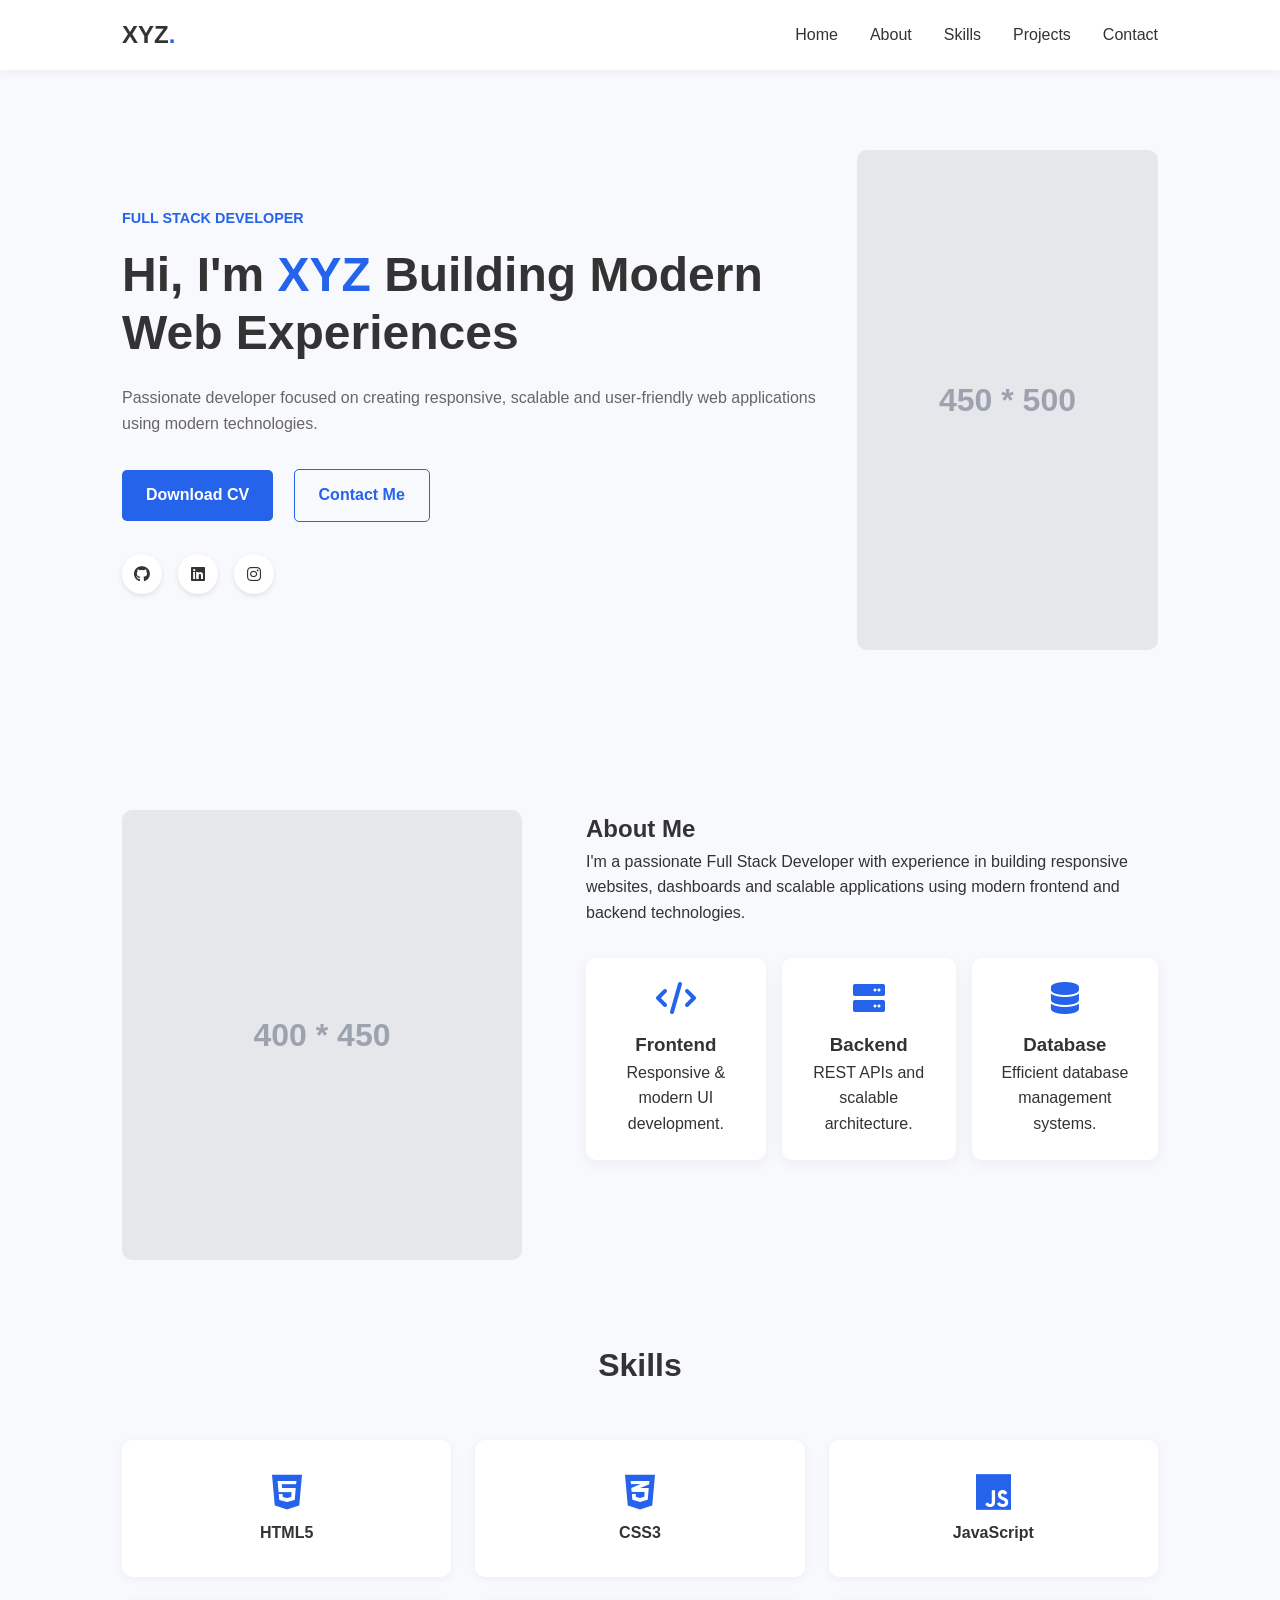
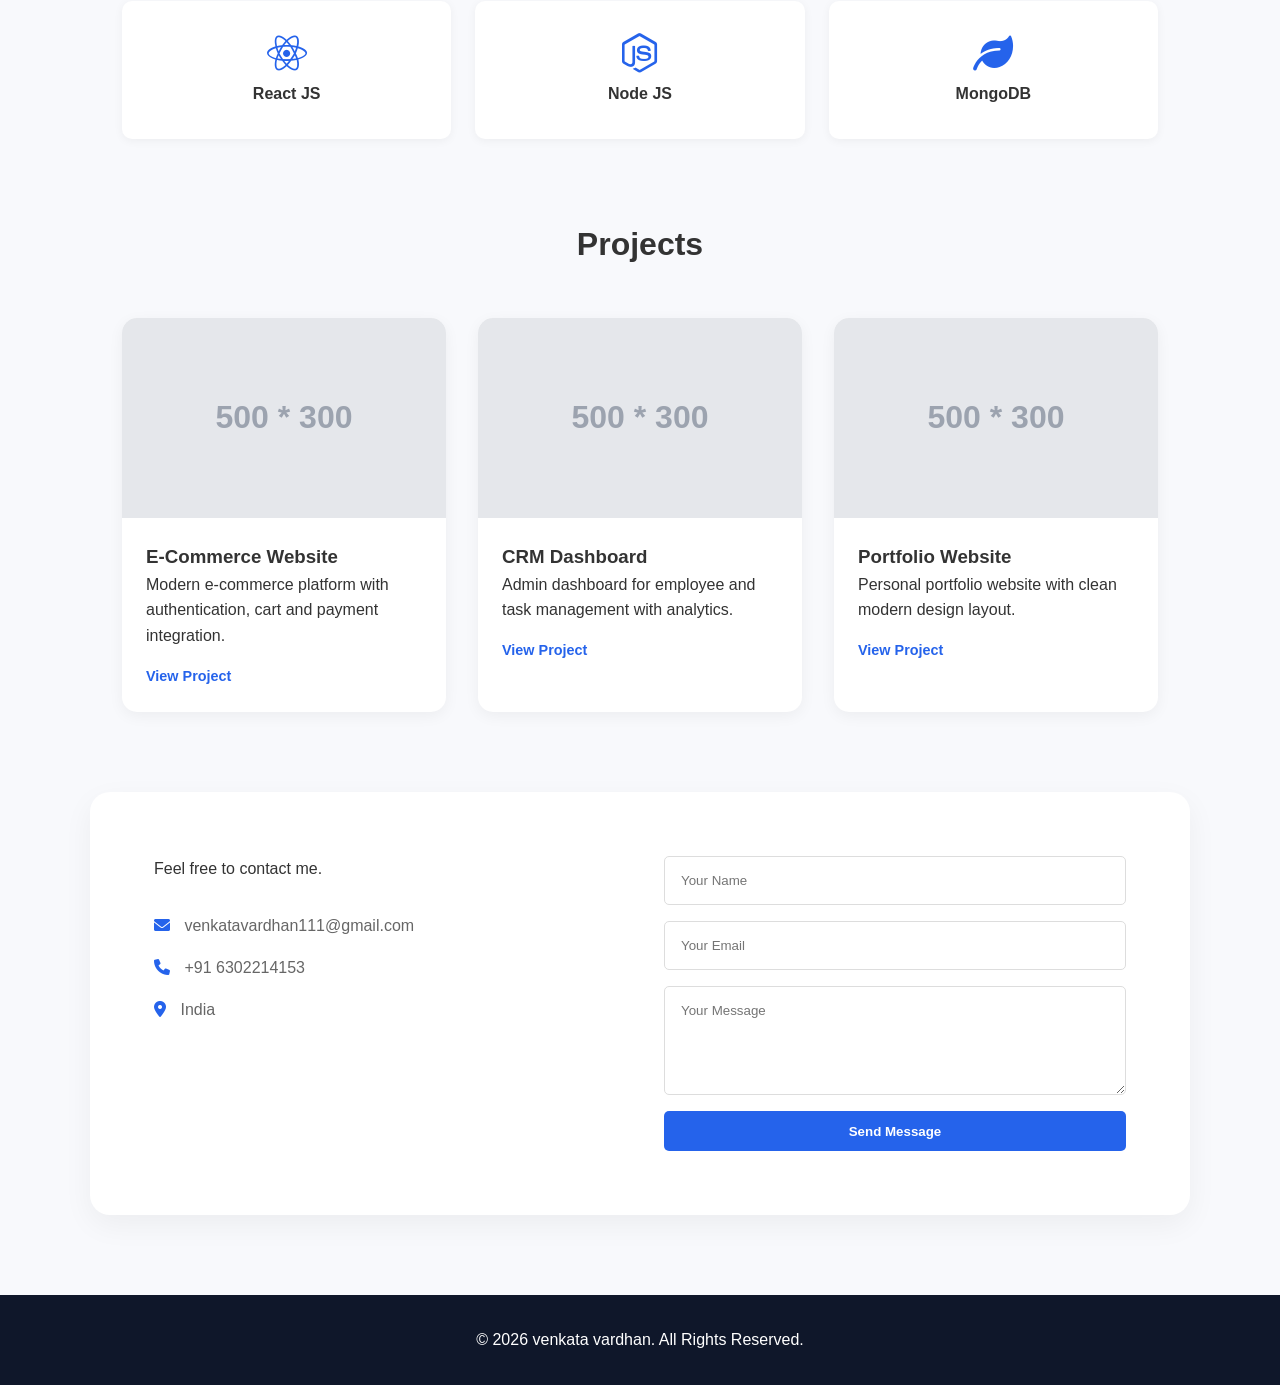
<file: port.html>
<!DOCTYPE html>
<html lang="en">
<head>
    <meta charset="UTF-8">
    <meta name="viewport" content="width=device-width, initial-scale=1.0">
    <title>XYZ | Full Stack Developer</title>
    <link rel="stylesheet" href="port.css">
    <link rel="stylesheet" href="https://cdnjs.cloudflare.com/ajax/libs/font-awesome/6.0.0/css/all.min.css">
</head>
<body>

    <header>
        <nav class="container">
            <div class="logo">XYZ<span>.</span></div>
            <ul class="nav-links">
                <li><a href="#home">Home</a></li>
                <li><a href="#about">About</a></li>
                <li><a href="#skills">Skills</a></li>
                <li><a href="#projects">Projects</a></li>
                <li><a href="#contact">Contact</a></li>
            </ul>
        </nav>
    </header>

    <section id="home" class="hero container">
        <div class="hero-content">
            <p class="subtitle">FULL STACK DEVELOPER</p>
            <h1>Hi, I'm <span>XYZ</span> Building Modern Web Experiences</h1>
            <p class="description">Passionate developer focused on creating responsive, scalable and user-friendly web applications using modern technologies.</p>
            <div class="hero-btns">
                <a href="#" class="btn primary">Download CV</a>
                <a href="#" class="btn secondary">Contact Me</a>
            </div>
            <div class="social-links">
                <a href="#"><i class="fab fa-github"></i></a>
                <a href="#"><i class="fab fa-linkedin"></i></a>
                <a href="#"><i class="fab fa-instagram"></i></a>
                <!-- <a href="#"><i class="fab fa-x-twitter"></i></a> -->
            </div>
        </div>
        <div class="hero-image-placeholder">450 * 500</div>
    </section>

    <section id="about" class="about container">
        <div class="about-image-placeholder">400 * 450</div>
        <div class="about-content">
            <h2>About Me</h2>
            <p>I'm a passionate Full Stack Developer with experience in building responsive websites, dashboards and scalable applications using modern frontend and backend technologies.</p>
            <div class="about-cards">
                <div class="card">
                    <i class="fas fa-code"></i>
                    <h3>Frontend</h3>
                    <p>Responsive & modern UI development.</p>
                </div>
                <div class="card">
                    <i class="fas fa-server"></i>
                    <h3>Backend</h3>
                    <p>REST APIs and scalable architecture.</p>
                </div>
                <div class="card">
                    <i class="fas fa-database"></i>
                    <h3>Database</h3>
                    <p>Efficient database management systems.</p>
                </div>
            </div>
        </div>
    </section>

    <section id="skills" class="skills container">
        <h2 class="section-title">Skills</h2>
        <div class="skills-grid">
            <div class="skill-item"><i class="fab fa-html5"></i> HTML5</div>
            <div class="skill-item"><i class="fab fa-css3-alt"></i> CSS3</div>
            <div class="skill-item"><i class="fab fa-js"></i> JavaScript</div>
            <div class="skill-item"><i class="fab fa-react"></i> React JS</div>
            <div class="skill-item"><i class="fab fa-node-js"></i> Node JS</div>
            <div class="skill-item"><i class="fas fa-leaf"></i> MongoDB</div>
        </div>
    </section>

    <section id="projects" class="projects container">
        <h2 class="section-title">Projects</h2>
        <div class="projects-grid">
            <div class="project-card">
                <div class="img-placeholder">500 * 300</div>
                <div class="project-info">
                    <h3>E-Commerce Website</h3>
                    <p>Modern e-commerce platform with authentication, cart and payment integration.</p>
                    <a href="#">View Project</a>
                </div>
            </div>
            <div class="project-card">
                <div class="img-placeholder">500 * 300</div>
                <div class="project-info">
                    <h3>CRM Dashboard</h3>
                    <p>Admin dashboard for employee and task management with analytics.</p>
                    <a href="#">View Project</a>
                </div>
            </div>
            <div class="project-card">
                <div class="img-placeholder">500 * 300</div>
                <div class="project-info">
                    <h3>Portfolio Website</h3>
                    <p>Personal portfolio website with clean modern design layout.</p>
                    <a href="#">View Project</a>
                </div>
            </div>
        </div>
    </section>

    <section id="contact" class="contact container">
        <div class="contact-info">
            
            <p>Feel free to contact me.</p>
            <ul>
                <li><i class="fas fa-envelope"></i> venkatavardhan111@gmail.com</li>
                <li><i class="fas fa-phone"></i> +91 6302214153</li>
                <li><i class="fas fa-location-dot"></i> India</li>
            </ul>
        </div>
        <form class="contact-form">
            <input type="text" placeholder="Your Name">
            <input type="email" placeholder="Your Email">
            <textarea placeholder="Your Message" rows="5"></textarea>
            <button type="submit" class="btn primary">Send Message</button>
        </form>
    </section>

    <footer>
        <p>&copy; 2026 venkata vardhan. All Rights Reserved.</p>
    </footer>

</body>
</html>
</file>
<file: port.css>
/* General Styles */
* {
    margin: 0;
    padding: 0;
    box-sizing: border-box;
    font-family: 'Segoe UI', Tahoma, Geneva, Verdana, sans-serif;
}

body {
    background-color: #f8f9fc;
    color: #333;
    line-height: 1.6;
}

.container {
    max-width: 1100px;
    margin: auto;
    padding: 0 2rem;
}

a { text-decoration: none; color: inherit; }
ul { list-style: none; }

/* Header */
header {
    background: #fff;
    padding: 1rem 0;
    position: sticky;
    top: 0;
    z-index: 1000;
    box-shadow: 0 2px 10px rgba(0,0,0,0.05);
}

nav {
    display: flex;
    justify-content: space-between;
    align-items: center;
}

.logo {
    font-size: 1.5rem;
    font-weight: bold;
}

.logo span { color: #2563eb; }

.nav-links {
    display: flex;
    gap: 2rem;
}

/* Hero Section */
.hero {
    display: flex;
    align-items: center;
    justify-content: space-between;
    padding: 5rem 2rem;
    gap: 2rem;
}

.subtitle {
    color: #2563eb;
    font-weight: 600;
    font-size: 0.9rem;
    margin-bottom: 1rem;
}

.hero h1 {
    font-size: 3rem;
    line-height: 1.2;
    margin-bottom: 1.5rem;
}

.hero h1 span { color: #2563eb; }

.description {
    color: #666;
    margin-bottom: 2rem;
}

.btn {
    padding: 0.8rem 1.5rem;
    border-radius: 5px;
    font-weight: 600;
    display: inline-block;
    transition: 0.3s;
}

.primary { background: #2563eb; color: #fff; border: none; cursor: pointer; }
.secondary { border: 1px solid #2563eb; color: #2563eb; margin-left: 1rem; }

.social-links {
    margin-top: 2rem;
    display: flex;
    gap: 1rem;
}

.social-links a {
    width: 40px;
    height: 40px;
    background: #fff;
    border-radius: 50%;
    display: flex;
    align-items: center;
    justify-content: center;
    box-shadow: 0 2px 5px rgba(0,0,0,0.1);
}

/* Placeholders */
.hero-image-placeholder, .about-image-placeholder, .img-placeholder {
    background: #e5e7eb;
    color: #9ca3af;
    display: flex;
    align-items: center;
    justify-content: center;
    font-size: 2rem;
    font-weight: bold;
    border-radius: 10px;
}

.hero-image-placeholder { width: 450px; height: 500px; }
.about-image-placeholder { width: 400px; height: 450px; flex-shrink: 0; }

/* About Section */
.about {
    display: flex;
    gap: 4rem;
    padding: 5rem 2rem;
}

.about-cards {
    display: flex;
    gap: 1rem;
    margin-top: 2rem;
}

.card {
    background: #fff;
    padding: 1.5rem;
    border-radius: 10px;
    box-shadow: 0 4px 15px rgba(0,0,0,0.05);
    text-align: center;
}

.card i { font-size: 2rem; color: #2563eb; margin-bottom: 1rem; }

/* Skills Section */
.section-title {
    text-align: center;
    font-size: 2rem;
    margin-bottom: 3rem;
}

.skills-grid {
    display: grid;
    grid-template-columns: repeat(3, 1fr);
    gap: 1.5rem;
    margin-bottom: 5rem;
}

.skill-item {
    background: #fff;
    padding: 2rem;
    border-radius: 10px;
    text-align: center;
    box-shadow: 0 2px 10px rgba(0,0,0,0.05);
    font-weight: bold;
}

.skill-item i { display: block; font-size: 2.5rem; color: #2563eb; margin-bottom: 0.5rem; }

/* Projects Section */
.projects-grid {
    display: grid;
    grid-template-columns: repeat(3, 1fr);
    gap: 2rem;
    margin-bottom: 5rem;
}

.project-card {
    background: #fff;
    border-radius: 15px;
    overflow: hidden;
    box-shadow: 0 4px 15px rgba(0,0,0,0.05);
}

.img-placeholder { height: 200px; border-radius: 0; }

.project-info { padding: 1.5rem; }
.project-info a { color: #2563eb; font-weight: bold; font-size: 0.9rem; margin-top: 1rem; display: block; }

/* Contact Section */
.contact {
    display: flex;
    background: #fff;
    padding: 4rem;
    border-radius: 20px;
    box-shadow: 0 10px 30px rgba(0,0,0,0.05);
    margin-bottom: 5rem;
    gap: 3rem;
}

.contact-info { flex: 1; }
.contact-info ul { margin-top: 2rem; }
.contact-info li { margin-bottom: 1rem; color: #666; }
.contact-info i { color: #2563eb; margin-right: 10px; }

.contact-form {
    flex: 1;
    display: flex;
    flex-direction: column;
    gap: 1rem;
}

.contact-form input, .contact-form textarea {
    padding: 1rem;
    border: 1px solid #ddd;
    border-radius: 5px;
    outline: none;
}

/* Footer */
footer {
    background: #0f172a;
    color: #fff;
    text-align: center;
    padding: 2rem;
}

/* Responsive */
@media (max-width: 768px) {
    .hero, .about, .contact, .nav-links { flex-direction: column; text-align: center; }
    .hero-image-placeholder, .about-image-placeholder { width: 100%; height: 300px; }
    .skills-grid, .projects-grid { grid-template-columns: 1fr; }
    .about-cards { flex-direction: column; }
}
</file>
